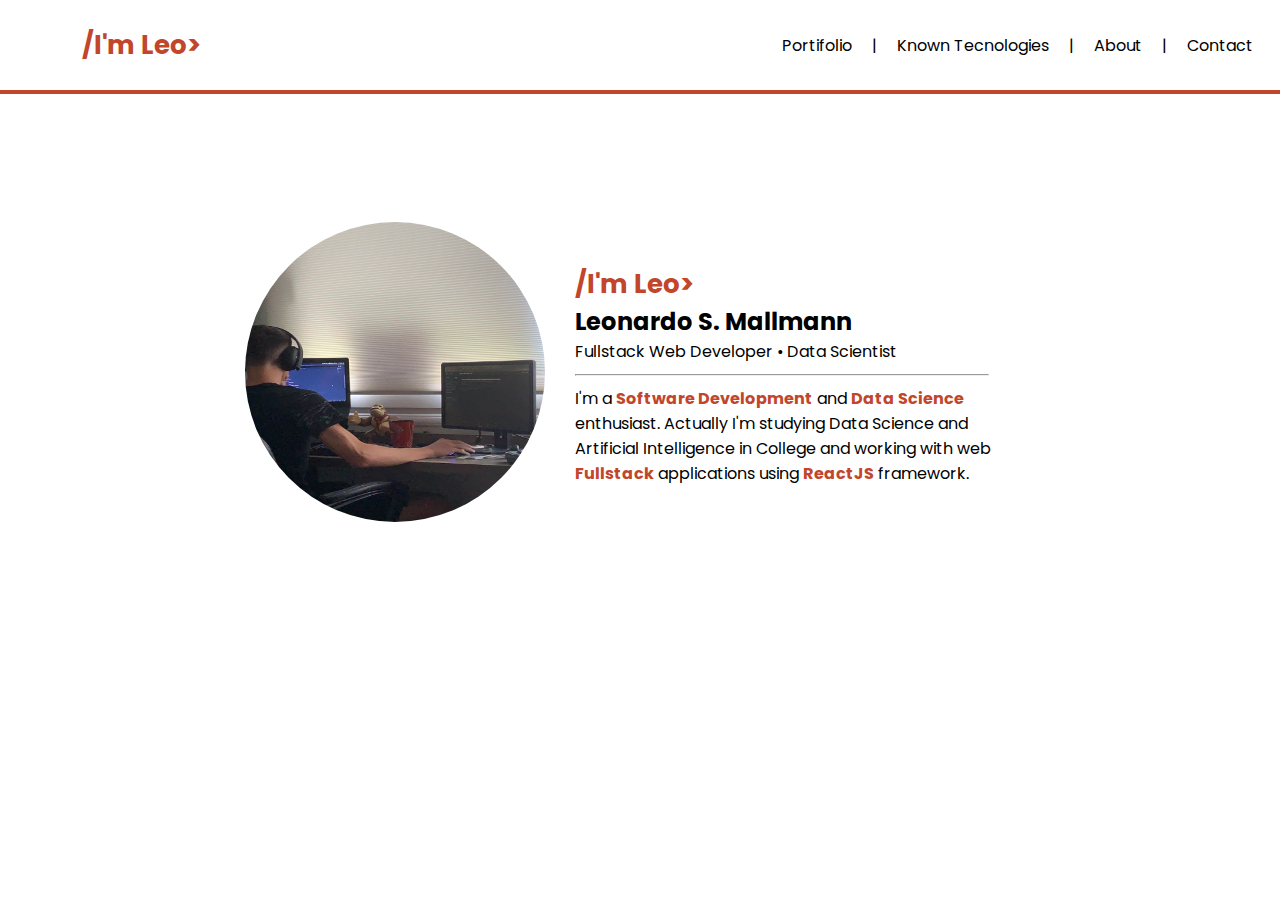
<file: src/index.html>
<!DOCTYPE html>
<html lang="en">
<head>
    <meta charset="UTF-8">
    <meta http-equiv="X-UA-Compatible" content="IE=edge">
    <meta name="viewport" content="width=device-width, initial-scale=1.0">
    <title>leo - Personal Website</title>
    <link rel="stylesheet" type="text/css" href="./index.css">
    <link href="https://fonts.googleapis.com/css2?family=Poppins:wght@400;500;700&display=swap" rel="stylesheet"> 
</head>

<body>
    <header>
        <nav>
            <h1>/I'm Leo></h1>
            <ul>
                <li> <a>Portifolio</a> </li> |
                <li> <a>Known Tecnologies</a> </li> |
                <li> <a>About</a> </li> |
                <li> <a>Contact</a> </li>
            </ul>
        </nav>
    </header>

    <div id="hero">
        <section id="hero-section">
            <section class="hero-section-image">
                <img src="../assets/images/IMG-2460.JPG"/>
            </section>

            <section class="hero-section-introduction">
                <h1>/I'm Leo></h1>

                <div>
                    <h2>Leonardo S. Mallmann</h2>

                    <div>
                        <span> Fullstack Web Developer </span> •

                        <span> Data Scientist </span>
                    </div>
                </div>

                <hr>

                <p>I'm a <strong>Software Development</strong> and <strong>Data Science</strong> enthusiast. 
                    Actually I'm studying Data Science and Artificial Intelligence in College and 
                    working with web <strong>Fullstack</strong> applications using <strong>ReactJS</strong> framework.</p>
            </section>
        </section>
    </div>
</body>
</html>
</file>
<file: src/index.css>
* {
    margin: 0;
    padding: 0;
    box-sizing: border-box;
}

body {
    font-family: Poppins, sans-serif;

    margin-top: 150px;
}

header {
    width: 100vw;
    height: relative;
    position: relative;

    top: 0px;
    position: fixed;

    z-index: 999;

    border-bottom: 4px solid #c1462c;
}

nav {
    background-color: white;

    width: 100%;
    height: 10vh;

    display: flex;
    flex-direction: row;

    margin: 0px 30px;
    align-items: center;
    justify-content: center;

    gap: 45%;
}

nav h1 {
    color: #c1462c;

    font-weight: bold;
    font-size: 26px;
}

nav ul {
    list-style: none;

    display: flex;
    flex-direction: row;
    
    align-items: center;
    gap: 15px;
}

nav li{
    border-radius: 5px;
    padding: 0px 5px;

    cursor: pointer;
}

nav li:hover{
    background-color: #c1462c;
    color: #FFF;
    transition: all 0.5s;
    scale: 1.1;
}

nav li:hover a {
    font-weight: 600;
}

#darkModeButton img {
  width: 100%;
}

#hero {
    width: 100vw;
    height: relative;

    display: flex;
    flex-direction: column;
    justify-content: center;
    align-items: center;
}

#hero > h1 {
  font-size: 72px;
  color: #556266;
}

#hero-section{
    position: center;
    
    display: flex;
    flex-direction: row;
    align-items: center;
    justify-content: center;

    gap: 30px;

    width: 60vw;
    height: 300px;

    margin-top: 75px;
}

.hero-section-image img {
    width: 300px;
    height: 300px;

    border-radius: 50%;
}

.hero-section-introduction {
    width: 40%;
    min-width: 460px;
}

.hero-section-introduction h1{
    font-size: 26px;

    color: #c1462c;
}

.hero-section-introduction p {
    width: 100%;
}

.hero-section-introduction p strong {
    color: #c1462c;
}

.hero-section-introduction hr {
    margin: 10px 0;
    width: 90%;
}

#darkModeButton {
  background: url('../assets/images/theme_change-icon.png');
  object-fit: contain;
  border-radius: 50%;
  cursor: pointer;
  width: 50px;
  height: 50px;
  border: 0;
  transition: box-shadow 0.4s;
}

#darkModeButton:hover {
  box-shadow: 0 0 20px #2b1ea1; /*#6931C3*/
}

#darkModeButton.darkMode:hover {
  box-shadow: 0 0 20px #c8d601 !important;
}
</file>
